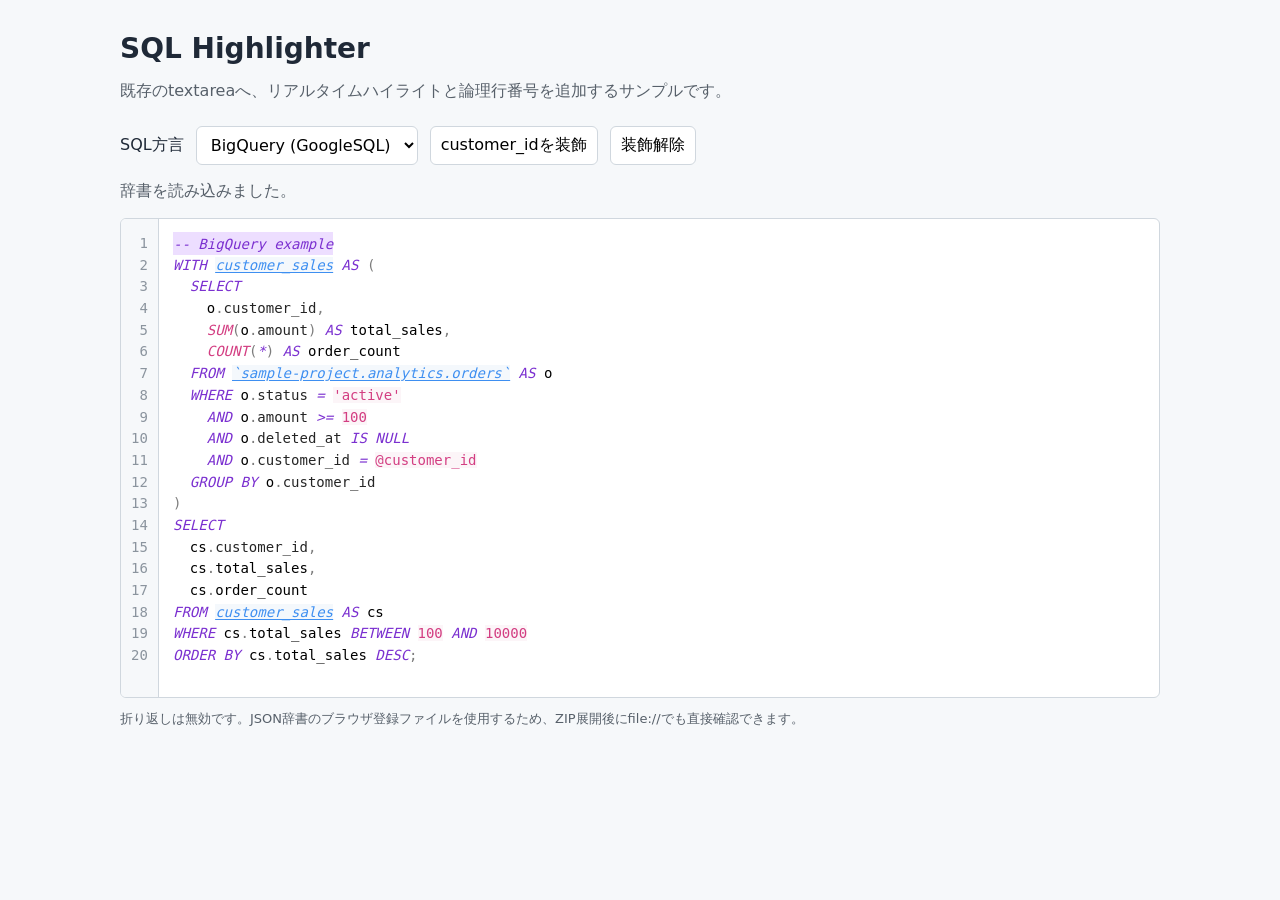
<file: sample/index.html>
<!doctype html>
<html lang="ja">
<head>
  <meta charset="utf-8">
  <meta name="viewport" content="width=device-width, initial-scale=1">
  <title>SQL Highlighter Sample</title>
  <link rel="stylesheet" href="../src/sql-highlighter.css">
  <style>
    :root {
      color-scheme: light;
      font-family: system-ui, -apple-system, BlinkMacSystemFont, "Segoe UI", sans-serif;
      background: #f6f8fa;
      color: #1f2937;
    }

    * { box-sizing: border-box; }

    body {
      max-width: 1080px;
      margin: 0 auto;
      padding: 32px 20px;
    }

    h1 {
      margin: 0 0 8px;
      font-size: 28px;
    }

    .description,
    .status,
    .hint {
      color: #57606a;
    }

    .toolbar {
      display: flex;
      align-items: center;
      gap: 12px;
      margin: 24px 0 12px;
    }

    select,
    button {
      min-width: 160px;
      padding: 8px 10px;
      border: 1px solid #d0d7de;
      border-radius: 6px;
      background: #ffffff;
      font: inherit;
    }

    button {
      min-width: auto;
      cursor: pointer;
    }

    .sample-decoration {
      background: #fff3a3;
      border-radius: 2px;
    }

    #sql {
      width: 100%;
      height: 480px;
      padding: 14px;
      font-family: ui-monospace, SFMono-Regular, Menlo, Monaco, Consolas, monospace;
      font-size: 14px;
      line-height: 1.55;
    }

    .status[data-error="true"] {
      color: #cf222e;
      font-weight: 600;
    }

    .hint {
      margin-top: 12px;
      font-size: 13px;
    }
  </style>
</head>
<body>
  <h1>SQL Highlighter</h1>
  <p class="description">既存のtextareaへ、リアルタイムハイライトと論理行番号を追加するサンプルです。</p>

  <div class="toolbar">
    <label for="dialect">SQL方言</label>
    <select id="dialect">
      <option value="bigquery">BigQuery (GoogleSQL)</option>
      <option value="duckdb">DuckDB</option>
    </select>
    <button id="decorate" type="button">customer_idを装飾</button>
    <button id="clear-decoration" type="button">装飾解除</button>
  </div>

  <p id="status" class="status">辞書を読み込みました。</p>

  <textarea id="sql" aria-label="SQL editor">-- BigQuery example
WITH customer_sales AS (
  SELECT
    o.customer_id,
    SUM(o.amount) AS total_sales,
    COUNT(*) AS order_count
  FROM `sample-project.analytics.orders` AS o
  WHERE o.status = 'active'
    AND o.amount >= 100
    AND o.deleted_at IS NULL
    AND o.customer_id = @customer_id
  GROUP BY o.customer_id
)
SELECT
  cs.customer_id,
  cs.total_sales,
  cs.order_count
FROM customer_sales AS cs
WHERE cs.total_sales BETWEEN 100 AND 10000
ORDER BY cs.total_sales DESC;</textarea>

  <p class="hint">折り返しは無効です。JSON辞書のブラウザ登録ファイルを使用するため、ZIP展開後にfile://でも直接確認できます。</p>

  <script src="../src/sql-highlighter.js"></script>
  <script src="../src/dictionaries/bigquery.js"></script>
  <script src="../src/dictionaries/duckdb.js"></script>
  <script>
    (function () {
      "use strict";

      var textarea = document.getElementById("sql");
      var selector = document.getElementById("dialect");
      var status = document.getElementById("status");
      var decorateButton = document.getElementById("decorate");
      var clearDecorationButton = document.getElementById("clear-decoration");
      var examples = {
        bigquery: textarea.value,
        duckdb: "-- DuckDB example\nSELECT\n  s.category,\n  100_000 AS target_amount,\n  $$SELECT and FROM are text here$$ AS note,\n  COUNT(*)::BIGINT AS row_count,\n  ROUND(AVG(s.price), 2) AS average_price\nFROM sales AS s\nWHERE s.sold_at >= $1\n  AND s.active IS TRUE\nGROUP BY ALL\nORDER BY row_count DESC;"
      };

      try {
        var editor = SqlHighlighter.attach(textarea, {
          dialect: selector.value,
          lineNumbers: true,
          tabSize: 2
        });

        selector.addEventListener("change", function () {
          textarea.value = examples[selector.value];
          editor.clearDecorations();
          editor.setDialect(selector.value);
        });

        decorateButton.addEventListener("click", function () {
          var target = "customer_id";
          var decorations = [];
          var start = textarea.value.indexOf(target);
          while (start !== -1) {
            decorations.push({
              start: start,
              end: start + target.length,
              className: "sample-decoration"
            });
            start = textarea.value.indexOf(target, start + target.length);
          }
          editor.setDecorations(decorations);
        });

        clearDecorationButton.addEventListener("click", function () {
          editor.clearDecorations();
        });
      } catch (error) {
        status.dataset.error = "true";
        status.textContent = "辞書を読み込めませんでした: " + error.message;
      }
    }());
  </script>
</body>
</html>
</file>
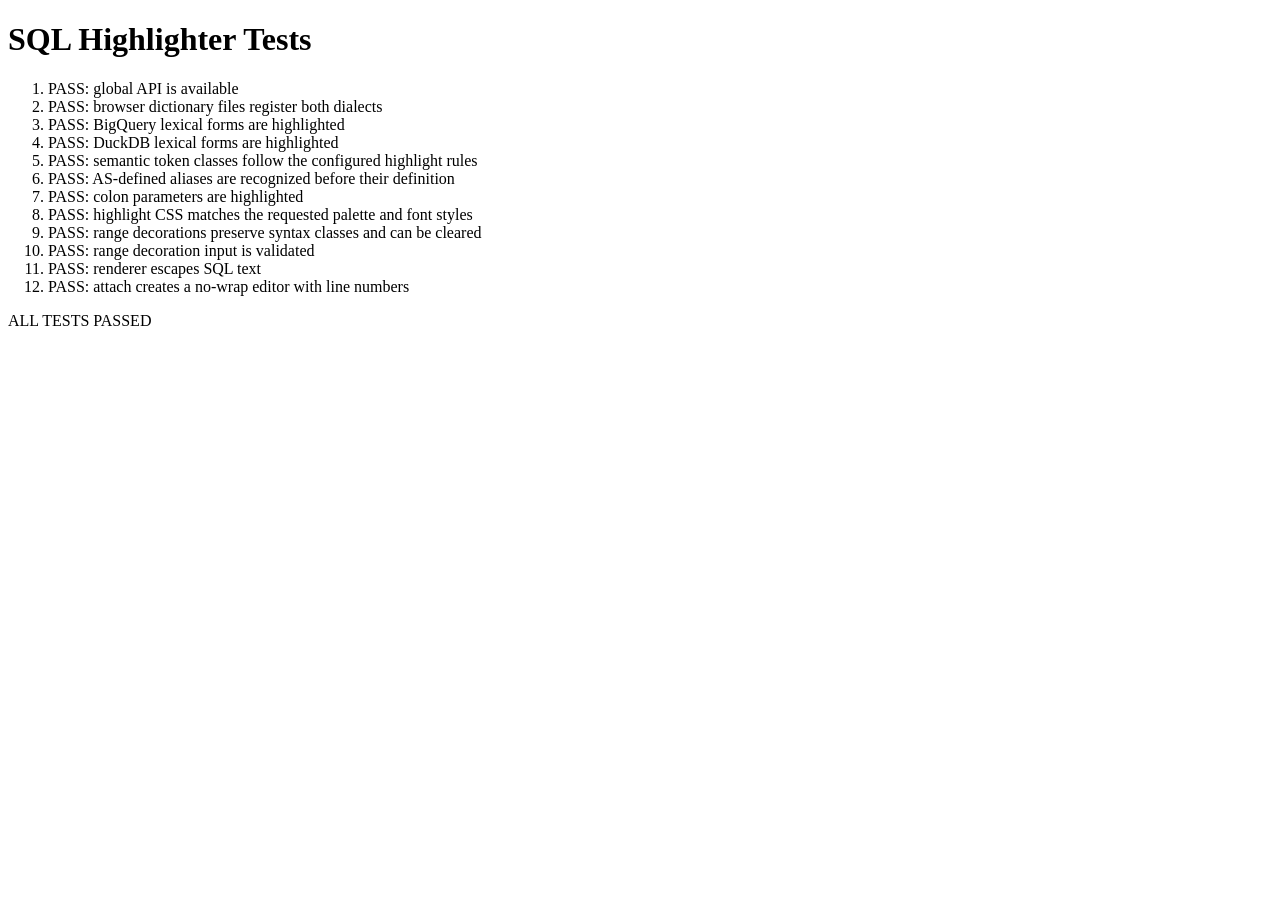
<file: test/test-runner.html>
<!doctype html>
<html lang="ja">
<head>
  <meta charset="utf-8">
  <meta name="viewport" content="width=device-width, initial-scale=1">
  <title>SQL Highlighter Tests</title>
  <link rel="stylesheet" href="../src/sql-highlighter.css">
</head>
<body data-status="running">
  <h1>SQL Highlighter Tests</h1>
  <ol id="results"></ol>
  <script src="../src/sql-highlighter.js"></script>
  <script src="../src/dictionaries/bigquery.js"></script>
  <script src="../src/dictionaries/duckdb.js"></script>
  <script src="./test-runner.js"></script>
</body>
</html>
</file>
<file: src/sql-highlighter.css>
.sqhl-editor {
  --sqhl-background: #ffffff;
  --sqhl-foreground: #1f2937;
  --sqhl-gutter-background: #f6f8fa;
  --sqhl-gutter-foreground: #8b949e;
  --sqhl-border: #d0d7de;
  --sqhl-caret: #111827;
  --sqhl-selection: rgb(255 254 0 / 29%);
  --sqhl-font-family: ui-monospace, SFMono-Regular, Menlo, Monaco, Consolas, "Liberation Mono", monospace;
  --sqhl-font-size: 14px;
  --sqhl-font-weight: 400;
  --sqhl-line-height: 1.5;
  --sqhl-letter-spacing: normal;
  --sqhl-padding-top: 12px;
  --sqhl-padding-right: 12px;
  --sqhl-padding-bottom: 12px;
  --sqhl-padding-left: 12px;
  --sqhl-tab-size: 2;

  position: relative;
  display: grid;
  grid-template-columns: auto minmax(0, 1fr);
  grid-template-rows: minmax(0, 1fr);
  min-width: 240px;
  min-height: 120px;
  overflow: hidden;
  box-sizing: border-box;
  border: 1px solid var(--sqhl-border);
  border-radius: 6px;
  background: var(--sqhl-background);
  color: var(--sqhl-foreground);
}

.sqhl-editor,
.sqhl-editor * {
  box-sizing: border-box;
}

.sqhl-gutter {
  grid-column: 1;
  grid-row: 1;
  z-index: 2;
  min-width: calc((var(--sqhl-gutter-digits, 1) + 2) * 1ch);
  margin: 0;
  padding: var(--sqhl-padding-top) 10px var(--sqhl-padding-bottom);
  overflow: visible;
  border-right: 1px solid var(--sqhl-border);
  background: var(--sqhl-gutter-background);
  color: var(--sqhl-gutter-foreground);
  font-family: var(--sqhl-font-family);
  font-size: var(--sqhl-font-size);
  font-weight: var(--sqhl-font-weight);
  line-height: var(--sqhl-line-height);
  letter-spacing: var(--sqhl-letter-spacing);
  text-align: right;
  white-space: pre;
  user-select: none;
  pointer-events: none;
  will-change: transform;
}

.sqhl-editor:not(.sqhl-has-line-numbers) .sqhl-gutter {
  display: none;
}

.sqhl-highlight,
.sqhl-input {
  grid-column: 2;
  grid-row: 1;
  width: 100%;
  height: 100%;
  min-width: 0;
  min-height: 0;
  margin: 0;
  padding: var(--sqhl-padding-top) var(--sqhl-padding-right) var(--sqhl-padding-bottom) var(--sqhl-padding-left);
  border: 0;
  border-radius: 0;
  outline: 0;
  font-family: var(--sqhl-font-family);
  font-size: var(--sqhl-font-size);
  font-weight: var(--sqhl-font-weight);
  line-height: var(--sqhl-line-height);
  letter-spacing: var(--sqhl-letter-spacing);
  tab-size: var(--sqhl-tab-size);
  white-space: pre;
  overflow-wrap: normal;
  word-break: normal;
}

.sqhl-highlight {
  z-index: 1;
  width: max-content;
  min-width: 100%;
  height: max-content;
  min-height: 100%;
  overflow: visible;
  background: transparent;
  color: var(--sqhl-foreground);
  pointer-events: none;
  will-change: transform;
}

.sqhl-input {
  z-index: 3;
  overflow: auto;
  resize: none;
  background: transparent;
  color: transparent;
  caret-color: var(--sqhl-caret);
  -webkit-text-fill-color: transparent;
}

.sqhl-input::selection {
  background: var(--sqhl-selection);
}

.sqhl-keyword { color: #7B30D0; font-style: italic; }
.sqhl-operator { color: #7B30D0; font-style: italic; }
.sqhl-function { color: #d33e82; font-style: italic; }
.sqhl-table { color: #3e8ff1; font-style: italic; background-color: #f4f8fc; text-decoration: underline; text-underline-offset: 2px; }
.sqhl-column { color: #252525; font-style: normal; }
.sqhl-alias { color: #000000; font-style: normal; }
.sqhl-string { color: #d33e82; font-style: normal; background-color: #fcf5f8;}
.sqhl-parameter { color: #d33e82; font-style: normal; background-color: #fcf5f8; }
.sqhl-number { color: #d33e82; font-style: normal; background-color: #fcf5f8;}
.sqhl-literal { color: #7B30D0; font-style: italic; }
.sqhl-comment {
  color: #7B30D0;
  font-style: italic;
  background-color: #eddeff;
  padding-top: 0.25em;
  padding-bottom: 0.25em;
}

.sqhl-punctuation { color: #7d7d7d; font-style: normal; }
</file>
